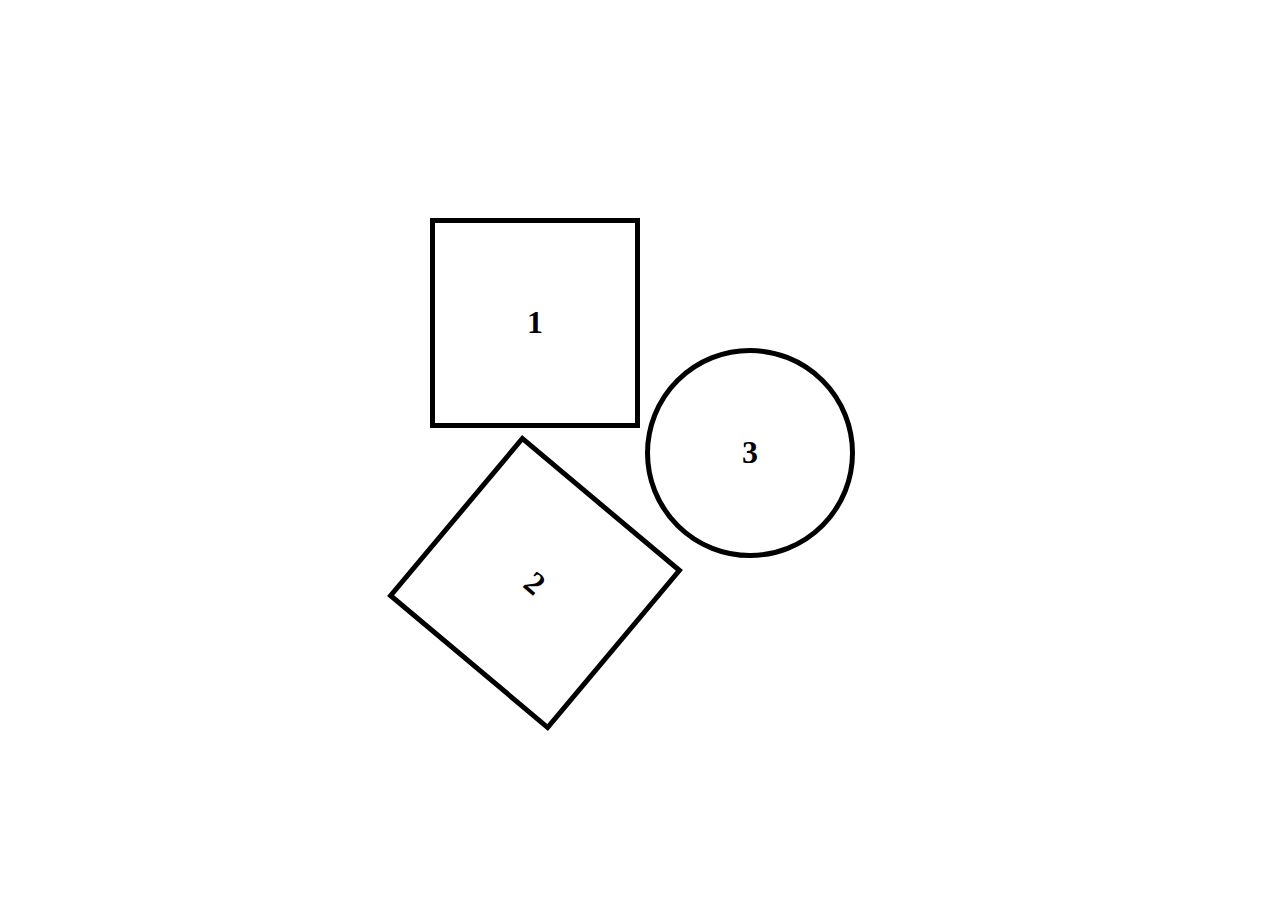
<file: Minipro1/index.html>
<!DOCTYPE html>
<html lang="en">
    <head>
        <meta charset="UTF-8">
        <meta name="viewport" content="width=device-width, initial-scale=1.0">
        <title>gameofshape</title>
        <link rel="stylesheet" href="style.css">
    </head>
    <body>
        <div id="main">
            <div id="shape">
                <div id="sqr" class="box"><h1>1</h1></div>
                <div id="dia" class="box"><h1>2</h1></div>
            </div>
           <div id="circle" class="box" ><h1>3</h1></div>
        </div>
        
       
    </body>
</html>
</file>
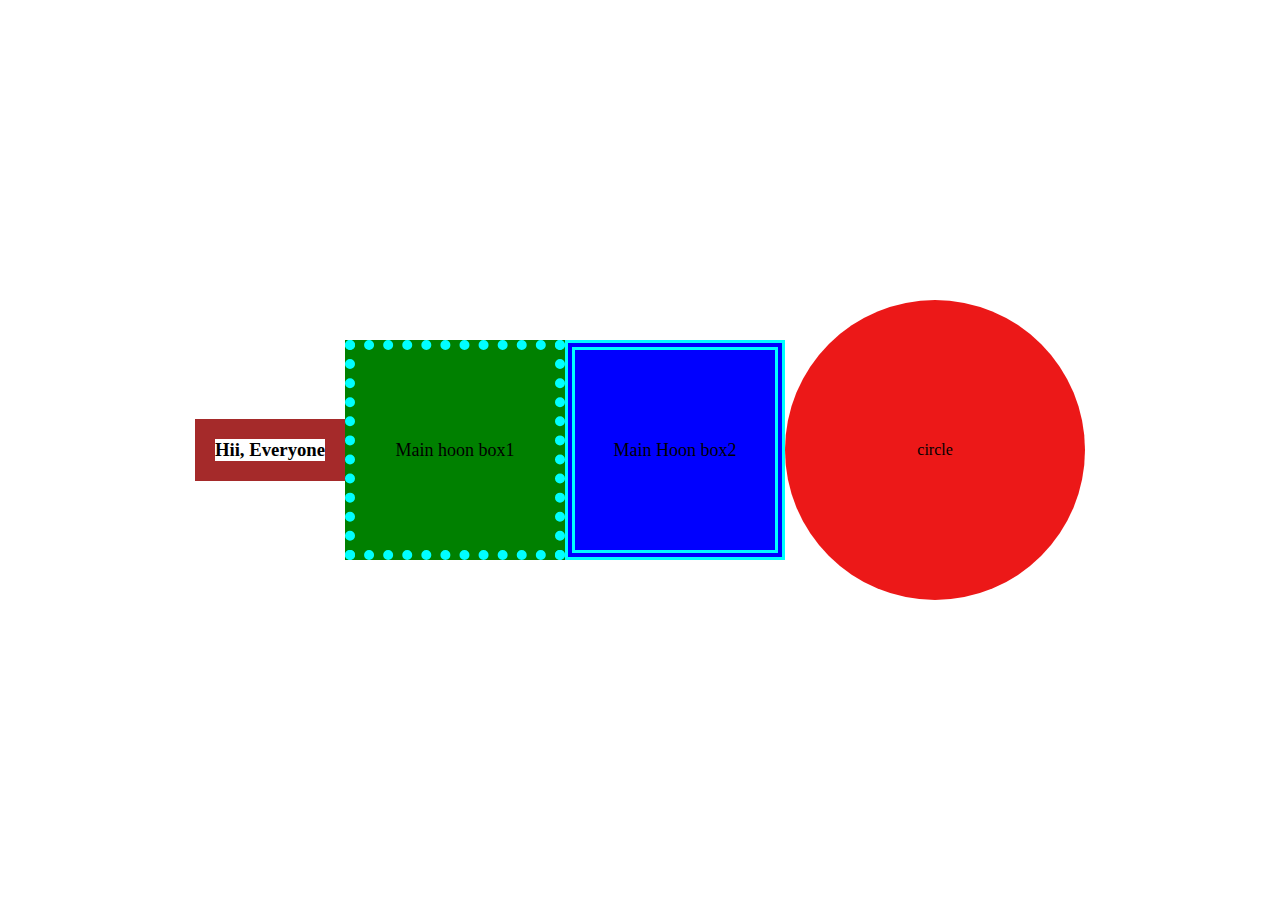
<file: thoda sa css/Border/index.html>
<!DOCTYPE html>
<html lang="en">
<head>
    <meta charset="UTF-8">
    <meta name="viewport" content="width=device-width, initial-scale=1.0">
    <title>Document</title>
    <link rel="stylesheet" href="style.css">
</head>
<body>
    <h3>Hii, Everyone</h3>
    <div id="box1">Main hoon box1</div>
    <div id="box2">Main Hoon box2</div>
    <div id="circle">circle</div>

    
</body>
</html>
</file>
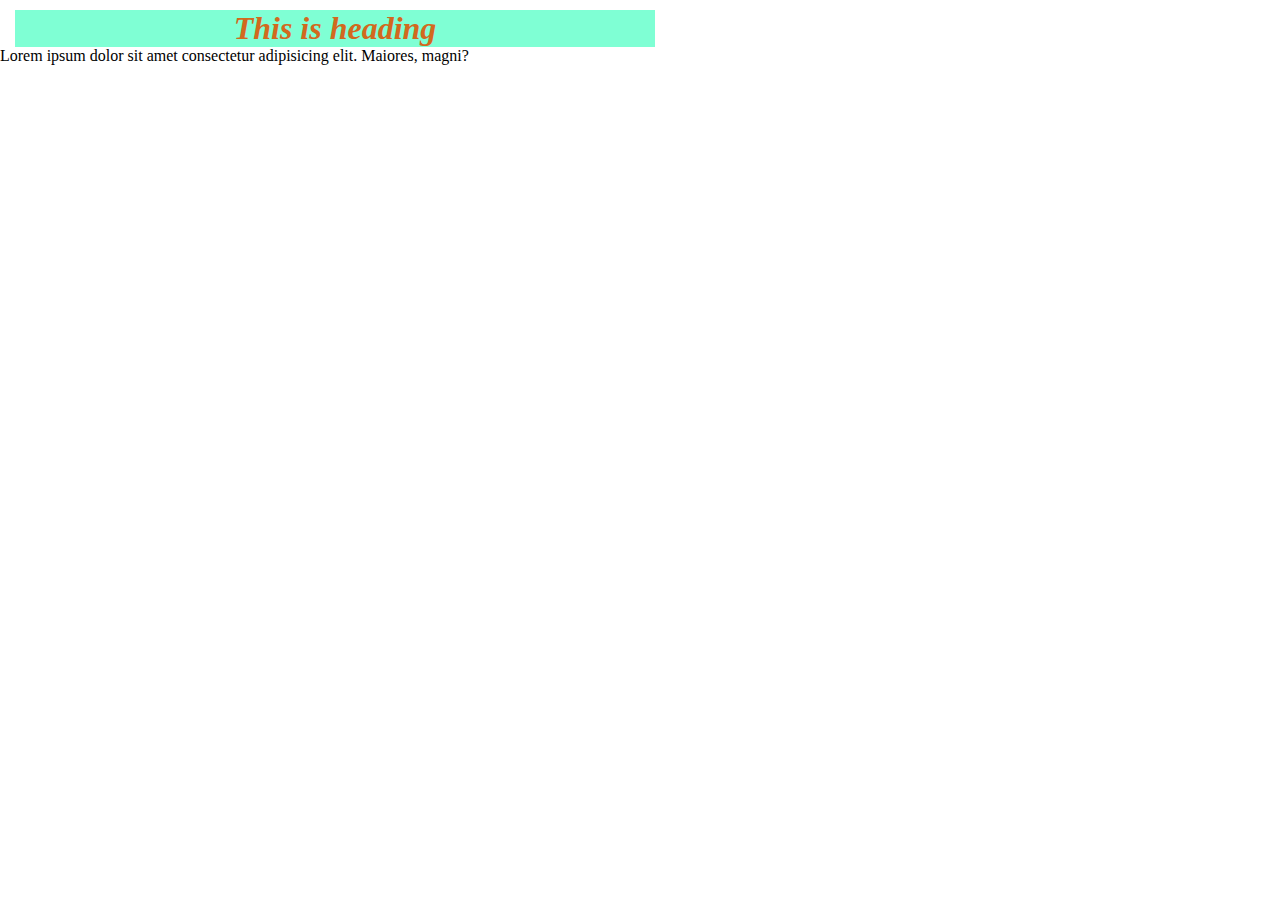
<file: thoda sa css/Externalcss/index.html>
<!DOCTYPE html>
<html lang="en">
    <head>
        <meta charset="UTF-8">
        <meta name="viewport" content="width=device-width, initial-scale=1.0">
        <title>Document</title>
        <link rel="stylesheet" href="style.css">
    </head>
    <body>
        <h1>This is heading</h1>
        <p>Lorem ipsum dolor sit amet consectetur adipisicing elit. Maiores, magni?</p>
        
        
    </body>
</html>
</file>
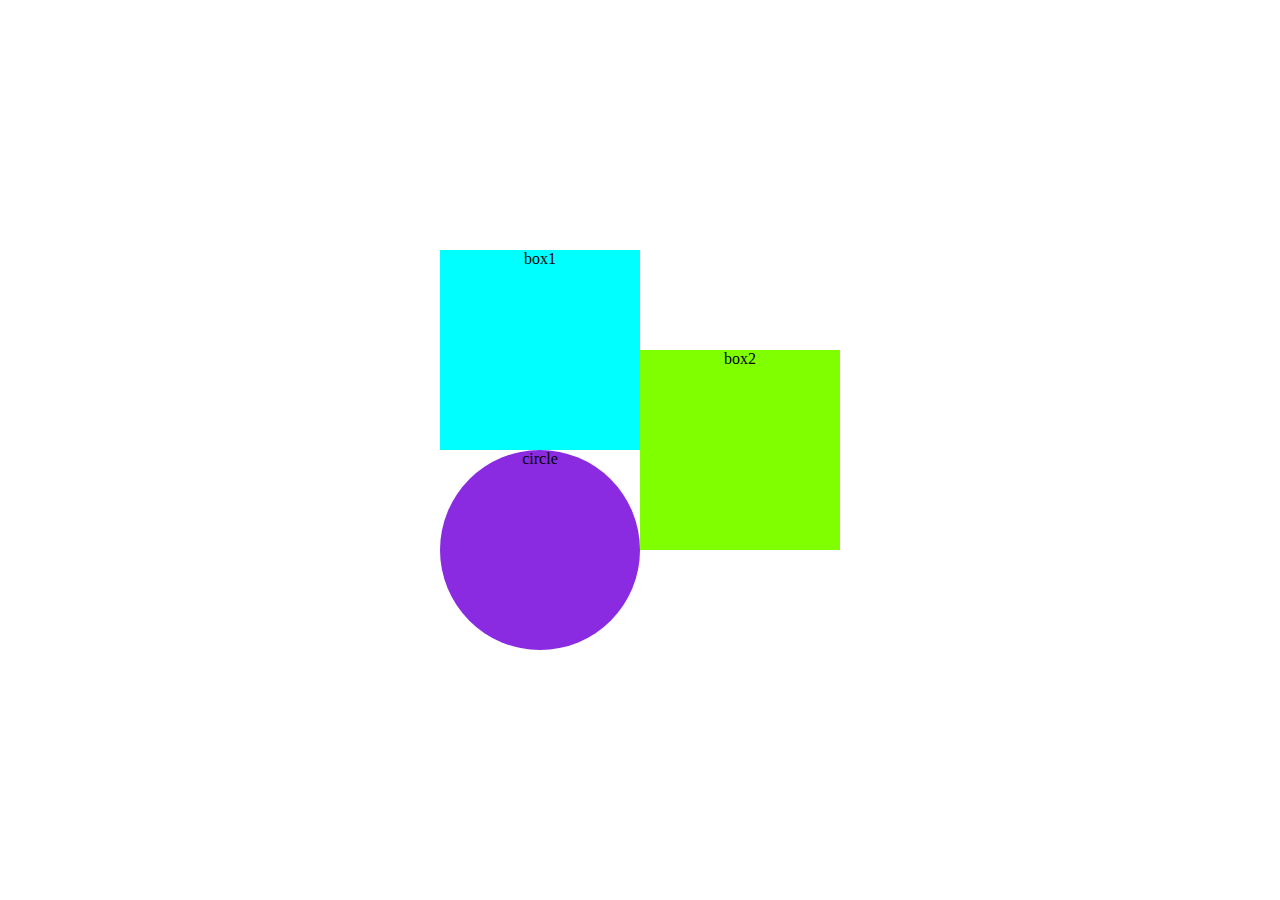
<file: thoda sa css/shapes/index.html>
<!DOCTYPE html>
<html lang="en">
<head>
    <meta charset="UTF-8">
    <meta name="viewport" content="width=device-width, initial-scale=1.0">
    <title>Document</title>
    <link rel="stylesheet" href="style.css">
</head>
<body>
    <main>
        <div id="box1">box1</div>
        <div id="circle">circle</div>
    </main>
    <div id="box2">box2</div>
    
    
    
</body>
</html>
</file>
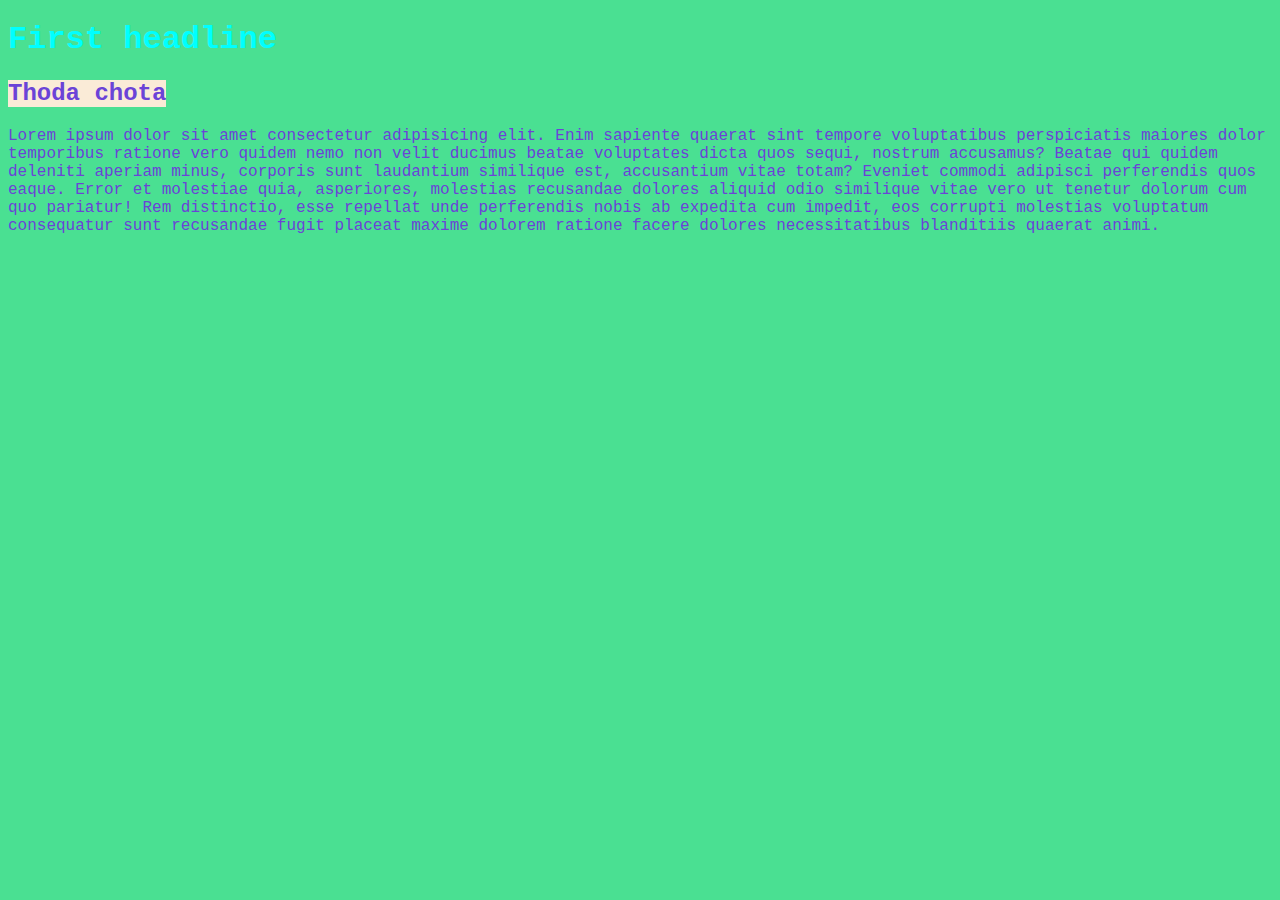
<file: thoda sa css/inlinecss.html>
<!DOCTYPE html>
<html lang="en">
    <head>
        <meta charset="UTF-8">
        <meta name="viewport" content="width=device-width, initial-scale=1.0">
        <title>Document</title>
    </head>
    <body style="color: rgb(107, 67, 215);background-color: rgb(74, 224, 146); font-family: 'Courier New', Courier, monospace;">
        <h1 style="color: aqua;">First headline</h1>
        <h2 style="background-color: antiquewhite; height: max-content; max-width: max-content;">Thoda chota </h2>
        <p>Lorem ipsum dolor sit amet consectetur adipisicing elit. Enim sapiente quaerat sint tempore voluptatibus perspiciatis maiores dolor temporibus ratione vero quidem nemo non velit ducimus beatae voluptates dicta quos sequi, nostrum accusamus? Beatae qui quidem deleniti aperiam minus, corporis sunt laudantium similique est, accusantium vitae totam? Eveniet commodi adipisci perferendis quos eaque. Error et molestiae quia, asperiores, molestias recusandae dolores aliquid odio similique vitae vero ut tenetur dolorum cum quo pariatur! Rem distinctio, esse repellat unde perferendis nobis ab expedita cum impedit, eos corrupti molestias voluptatum consequatur sunt recusandae fugit placeat maxime dolorem ratione facere dolores necessitatibus blanditiis quaerat animi.</p>

        
    </body>
</html>
</file>
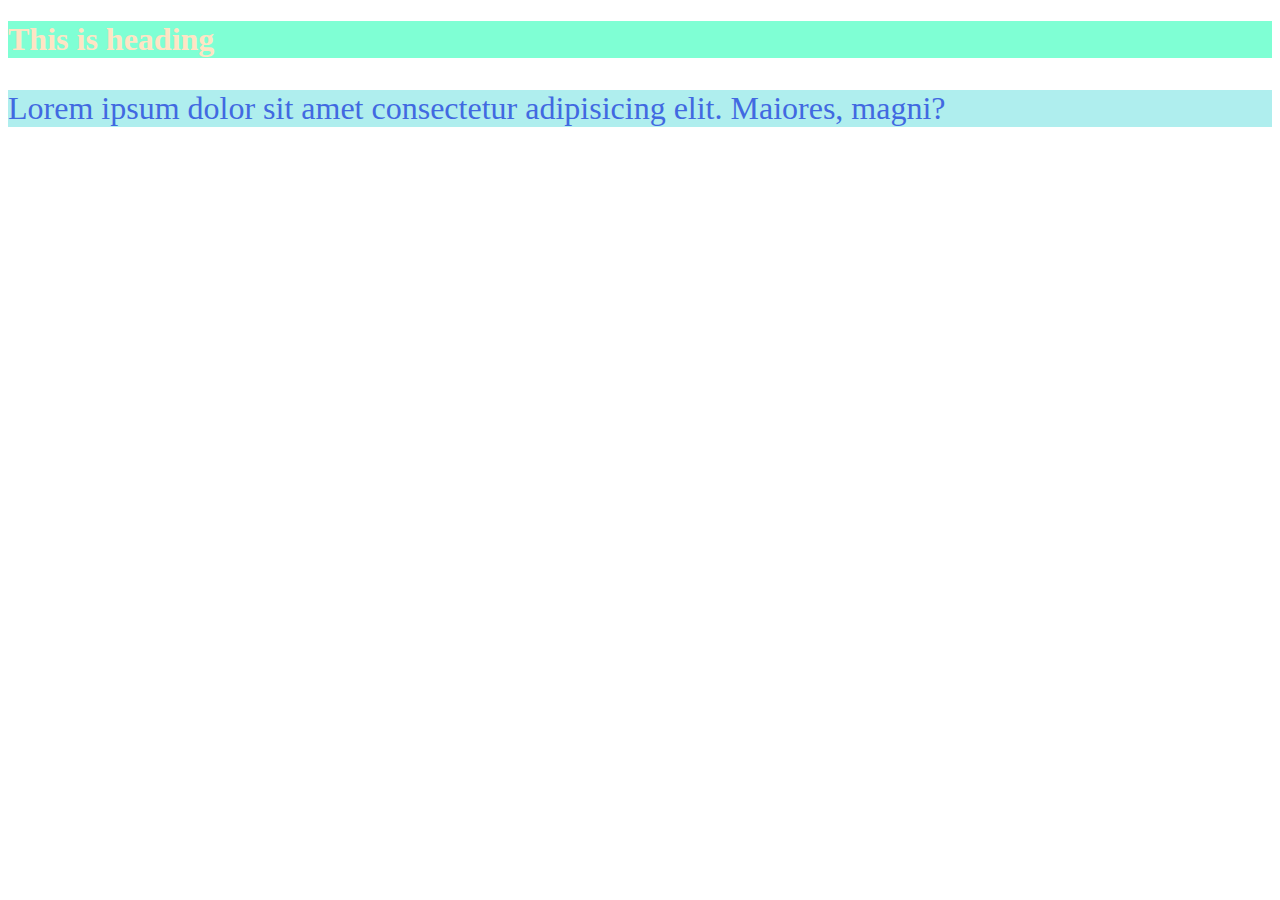
<file: thoda sa css/internalcss.html>
<!DOCTYPE html>
<html lang="en">
<head>
    <meta charset="UTF-8">
    <meta name="viewport" content="width=device-width, initial-scale=1.0">
    <title>Document</title>
    <style>
        h1{
            color: bisque;
            background-color: aquamarine;
            font-size: xx-large;
            font-family: 'Gill Sans';

        }
        p{
            color: royalblue;
            background-color: paleturquoise;
            font-size: xx-large;
            font-family: 'Gill Sans';

        }
    </style>
</head>
<body>
    <h1>This is heading</h1>
    <p>Lorem ipsum dolor sit amet consectetur adipisicing elit. Maiores, magni?</p>
    
</body>
</html>
</file>
<file: Minipro1/style.css>
*{
    margin: 0%;
    padding: 0%;
}
html,body{
    height: 100%;
    width: 100%;
}
body{
    display: flex;
    align-items: center;
    justify-content: center;
}
#main{
    height: 100%;
    width: 100%;
    display: flex;
    align-items: center;
    justify-content: center;

}
.box{
    margin-top: 5px;
    margin-left: 5px;
    height: 200px;
    width: 200px;
    border-style: solid;
    border-width: 5px;
    display: flex;
    align-items: center;
    justify-content: center;
}

#sqr {
   
    height: 200px;
    width: 200px;
  
}
#sqr :hover {
    background-color: red;
   
  
}
#dia{
   
    height: 200px;
    width: 200px;
 
    rotate: 40deg;
    margin-top: 50px;

}
#dia :hover{
    background-color: blue;
  

}
#circle{
    border-radius: 50%;
    height: 200px;
    width: 200px;
    
}
#circle :hover{
   
    background-color: green;
}
</file>
<file: thoda sa css/Border/style.css>
*{
    margin: 0%;
    padding: 0%;
}
html,body{
    height: 100%;
    width: 100%;
}
body{
    display: flex;
    align-items: center;
    justify-content: center;
}
h3{
    border-width: 20px;
    border-style: solid;
    border-color: brown;
}
div{
    align-items: center;
    justify-content: center;
    display: flex;
    height: 200px;
    width: 200px;
    text-align: center;
    /* border-radius: 20px; */
    /* border-color: aqua; */
    /* border-width: 10px; */
  

}


#box1{
    border-style: dotted;
    border-color: aqua;
    border-width: 10px;

    background-color: green;
    font-size: large;
    font-family: 'Gill Sans';

}
#box2{
    border-style:double;
    border-color: aqua;
    border-width: 10px;

    background-color: blue;
    font-size: large;
    font-family: 'Franklin Gothic Medium';
}
#circle{
    height: 300px;
    width: 300px;
    border-radius: 50%;
    color: black;
    background-color: rgb(236, 24, 24);
}
</file>
<file: thoda sa css/Externalcss/style.css>
*{
    margin: 0%;
    padding: 0%;
}

html,body{
    /* background-color: aqua; */
    /* color:brown; */
}
h1{
    background-color: aquamarine;
    text-align: center;
    color:chocolate;
    font-family: 'Gill Sans';
    font-style: oblique;
    margin-top: 10px;
    margin-left: 15px;
    width: 50%;
    height: 10%;
     
}
</file>
<file: thoda sa css/shapes/style.css>
*{
    margin: 0%;
    padding: 0%;
}
html,body{
    height: 100%;
    width: 100%;
    display: flex;
    align-items: center;
    justify-content: center;
}
main{
    text-align: center;
    justify-content: center;


}

div{
    text-align: center;
    justify-content: center;
    height: 200px;
    width: 200px;
}
#box1{
    background-color: aqua;
}
#box2{
    background-color: chartreuse;
}

#circle{
    background-color: blueviolet;
    border-radius: 50%;
}
</file>
